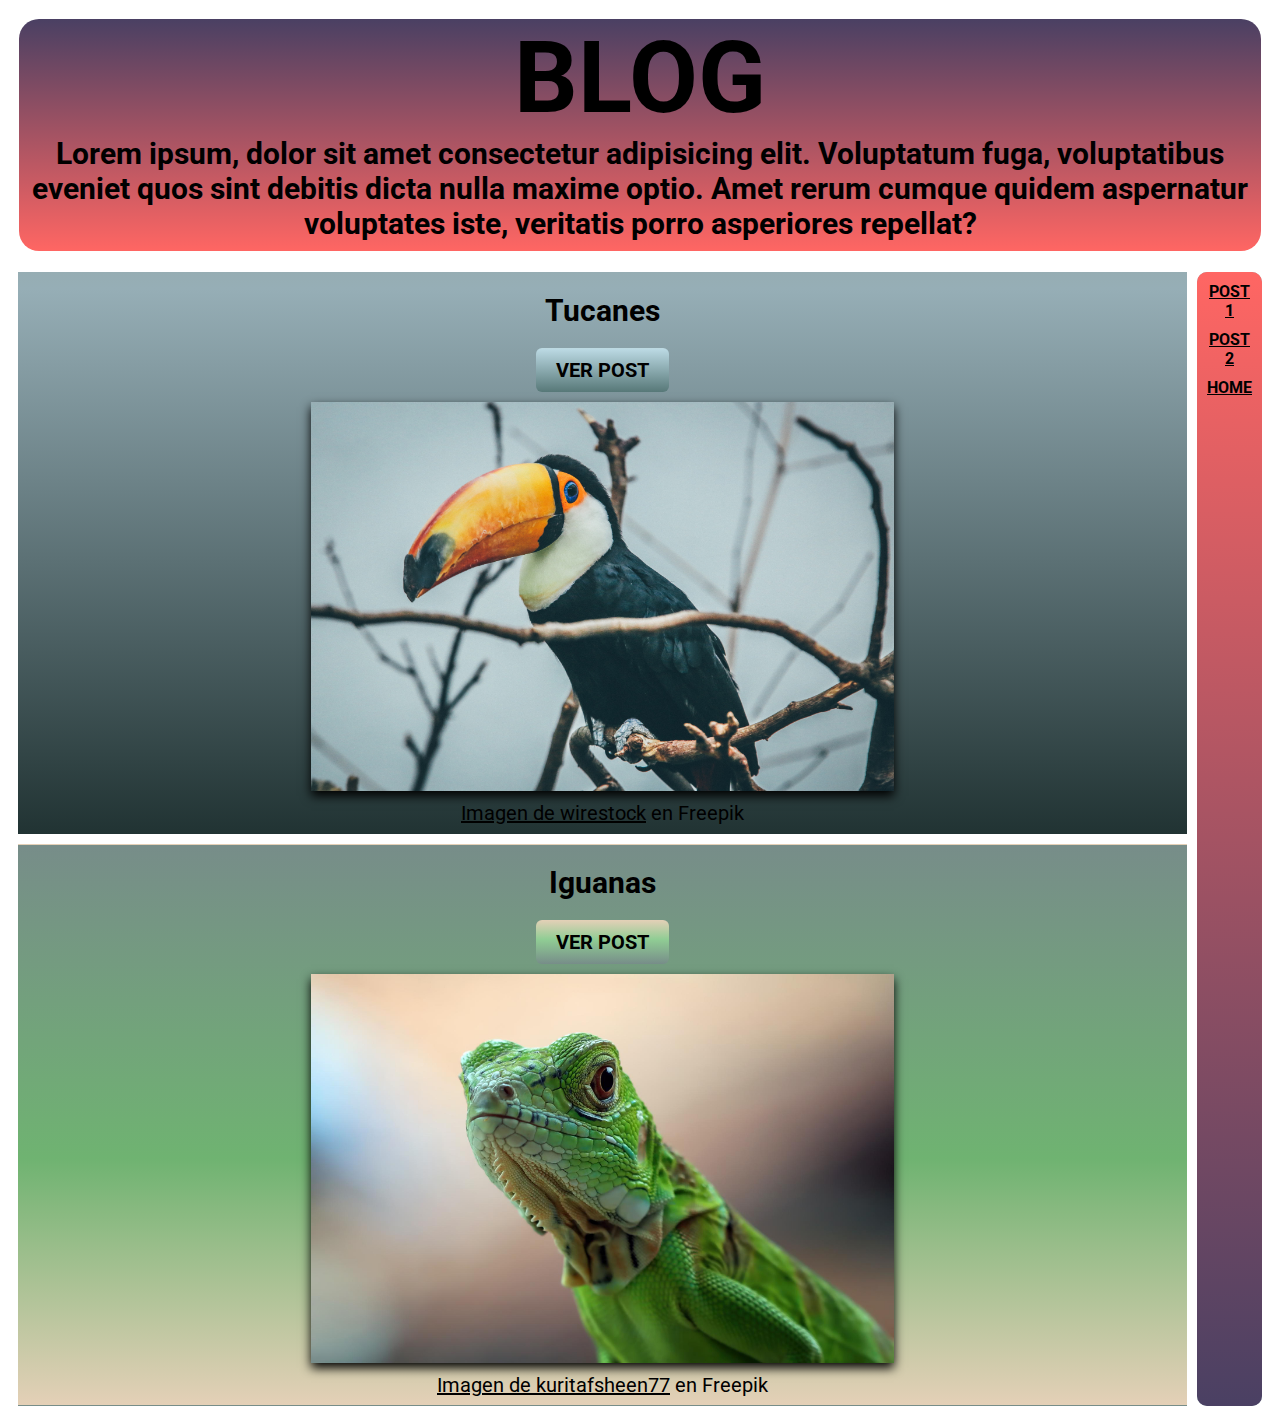
<file: index.html>
<!DOCTYPE html>
<html lang="en">
<head>
  <meta charset="UTF-8">
  <meta http-equiv="X-UA-Compatible" content="IE=edge">
  <meta name="viewport" content="width=device-width, initial-scale=1.0">
  <title>Blog</title>
  <link rel="stylesheet" href="style.css">
  <link rel="preconnect" href="https://fonts.googleapis.com">
<link rel="preconnect" href="https://fonts.gstatic.com" crossorigin>
<link href="https://fonts.googleapis.com/css2?family=Montserrat:wght@400;700&family=Roboto:wght@400;700&display=swap" rel="stylesheet">
</head>
<body>
 
 
 <table class="content">
  <tbody>
    <th colspan="2" class="main">
        <p class="descripcion"> <snap class="header">BLOG</snap><br>Lorem ipsum, dolor sit amet consectetur adipisicing elit. Voluptatum fuga, voluptatibus eveniet quos sint debitis dicta nulla maxime optio. Amet rerum cumque quidem aspernatur voluptates iste, veritatis porro asperiores repellat?</p>
        <p class="poststext"></p>
    </th>
    <tr class="post1">
      <td class="posts">
        <p class="title">Tucanes</p>
        <a class="verpost1" href="post.html">VER POST</a>
        <img class= "blog-image" src="images/tucan.jpg" alt="tucan">
        <p class="link"><a target="_blank" class="link" href="https://www.freepik.es/foto-gratis/disparo-amplio-enfoque-selectivo-tucan-rama-arbol_7908985.htm#query=tucan%20tucan&position=0&from_view=search&track=sph">Imagen de wirestock</a> en Freepik</p>
      </td>
      <td class="sidebar" rowspan="2">
        <aside>
          <section><a class="links" href="post.html">POST 1</a></section>
          <section><a class="links" href="post2.html">POST 2</a></section>
          <section><a class="links" href="index.html">HOME</a></section>
        </aside>
      </td>
    </tr>
    <tr  class="post2">
      <td class="posts">
     <p class="title">Iguanas<br></p>
        <a class="verpost2" href="post2.html">VER POST</a>
        <img class= "blog-image" src="images/iguana.jpg" alt="iguana">
        <p class="link"><a target="_blank" class="link" href="https://www.freepik.es/foto-gratis/hermosa-iguana-verde-closeup-cabeza-madera-animal-closeup_25852396.htm#query=iguana&position=3&from_view=keyword">Imagen de kuritafsheen77</a> en Freepik</p>
      </td>
    </tr>
  </tbody>
 </table>



</body>
</html>
</file>
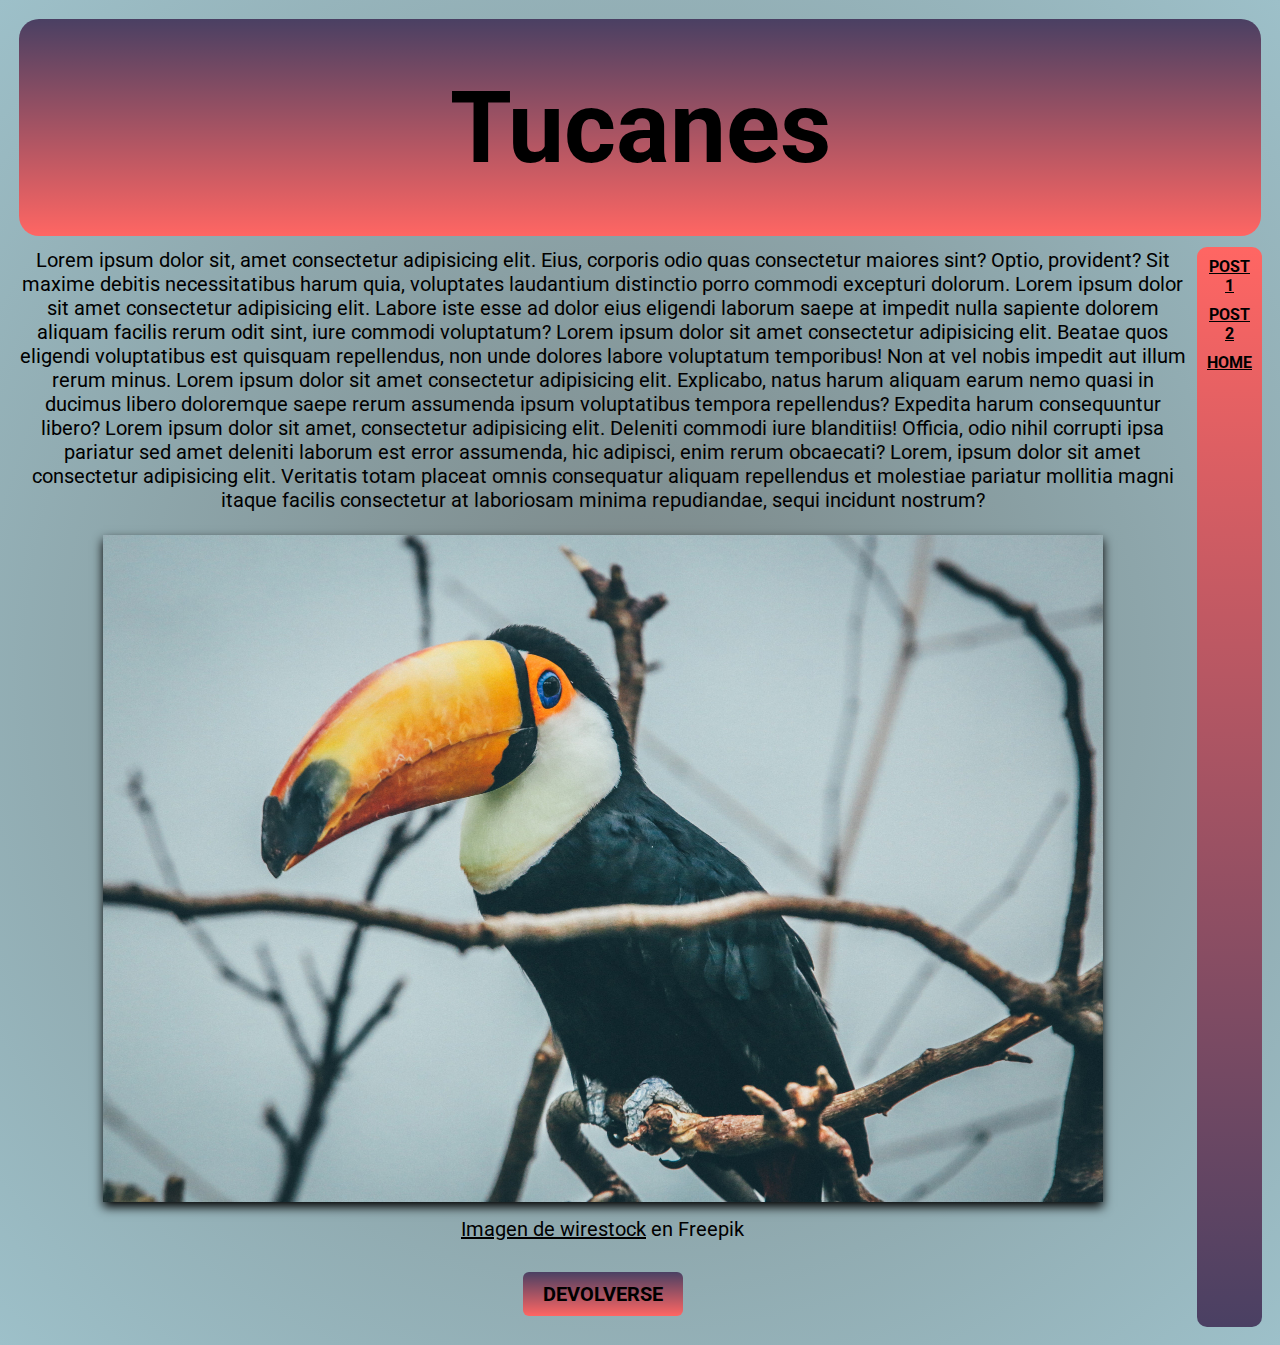
<file: post.html>
<!DOCTYPE html>
<html lang="en">
<head>
  <meta charset="UTF-8">
  <meta http-equiv="X-UA-Compatible" content="IE=edge">
  <meta name="viewport" content="width=device-width, initial-scale=1.0">
  <title>Tucanes</title>
  <link rel="stylesheet" href="style.css">
  <link rel="preconnect" href="https://fonts.googleapis.com">
<link rel="preconnect" href="https://fonts.gstatic.com" crossorigin>
<link href="https://fonts.googleapis.com/css2?family=Montserrat:wght@400;700&family=Roboto:wght@400;700&display=swap" rel="stylesheet">
</head>
<body class="bodypost1">
  

  <table class="content">
    <tbody>
      <th colspan="2">
        <p class="titulop1">Tucanes</p>
      </th>
      <tr>
        <td class="posts">
          <p>Lorem ipsum dolor sit, amet consectetur adipisicing elit. Eius, corporis odio quas consectetur maiores sint? Optio, provident? Sit maxime debitis necessitatibus harum quia, voluptates laudantium distinctio porro commodi excepturi dolorum. Lorem ipsum dolor sit amet consectetur adipisicing elit. Labore iste esse ad dolor eius eligendi laborum saepe at impedit nulla sapiente dolorem aliquam facilis rerum odit sint, iure commodi voluptatum?
            Lorem ipsum dolor sit amet consectetur adipisicing elit. Beatae quos eligendi voluptatibus est quisquam repellendus, non unde dolores labore voluptatum temporibus! Non at vel nobis impedit aut illum rerum minus. Lorem ipsum dolor sit amet consectetur adipisicing elit. Explicabo, natus harum aliquam earum nemo quasi in ducimus libero doloremque saepe rerum assumenda ipsum voluptatibus tempora repellendus? Expedita harum consequuntur libero? Lorem ipsum dolor sit amet, consectetur adipisicing elit. Deleniti commodi iure blanditiis! Officia, odio nihil corrupti ipsa pariatur sed amet deleniti laborum est error assumenda, hic adipisci, enim rerum obcaecati? Lorem, ipsum dolor sit amet consectetur adipisicing elit. Veritatis totam placeat omnis consequatur aliquam repellendus et molestiae pariatur mollitia magni itaque facilis consectetur at laboriosam minima repudiandae, sequi incidunt nostrum?
          </p>
          <br>
          <img src="images/tucan.jpg" alt="">
          <p class="link"><a target="_blank" class="link" href="https://www.freepik.es/foto-gratis/disparo-amplio-enfoque-selectivo-tucan-rama-arbol_7908985.htm#query=tucan%20tucan&position=0&from_view=search&track=sph">Imagen de wirestock</a> en Freepik</p>
          <br>
          <a class="devolverse" href="index.html">DEVOLVERSE</a>
        </td>
        <td class="sidebar">
          <aside>
            <section><a class="links" href="post.html">POST 1</a></section>
            <section><a class="links" href="post2.html">POST 2</a></section>
            <section><a class="links" href="index.html">HOME</a></section>
          </aside>
        </td>
      </tr>
    </tbody>
   </table>
</body>
</html>
</file>
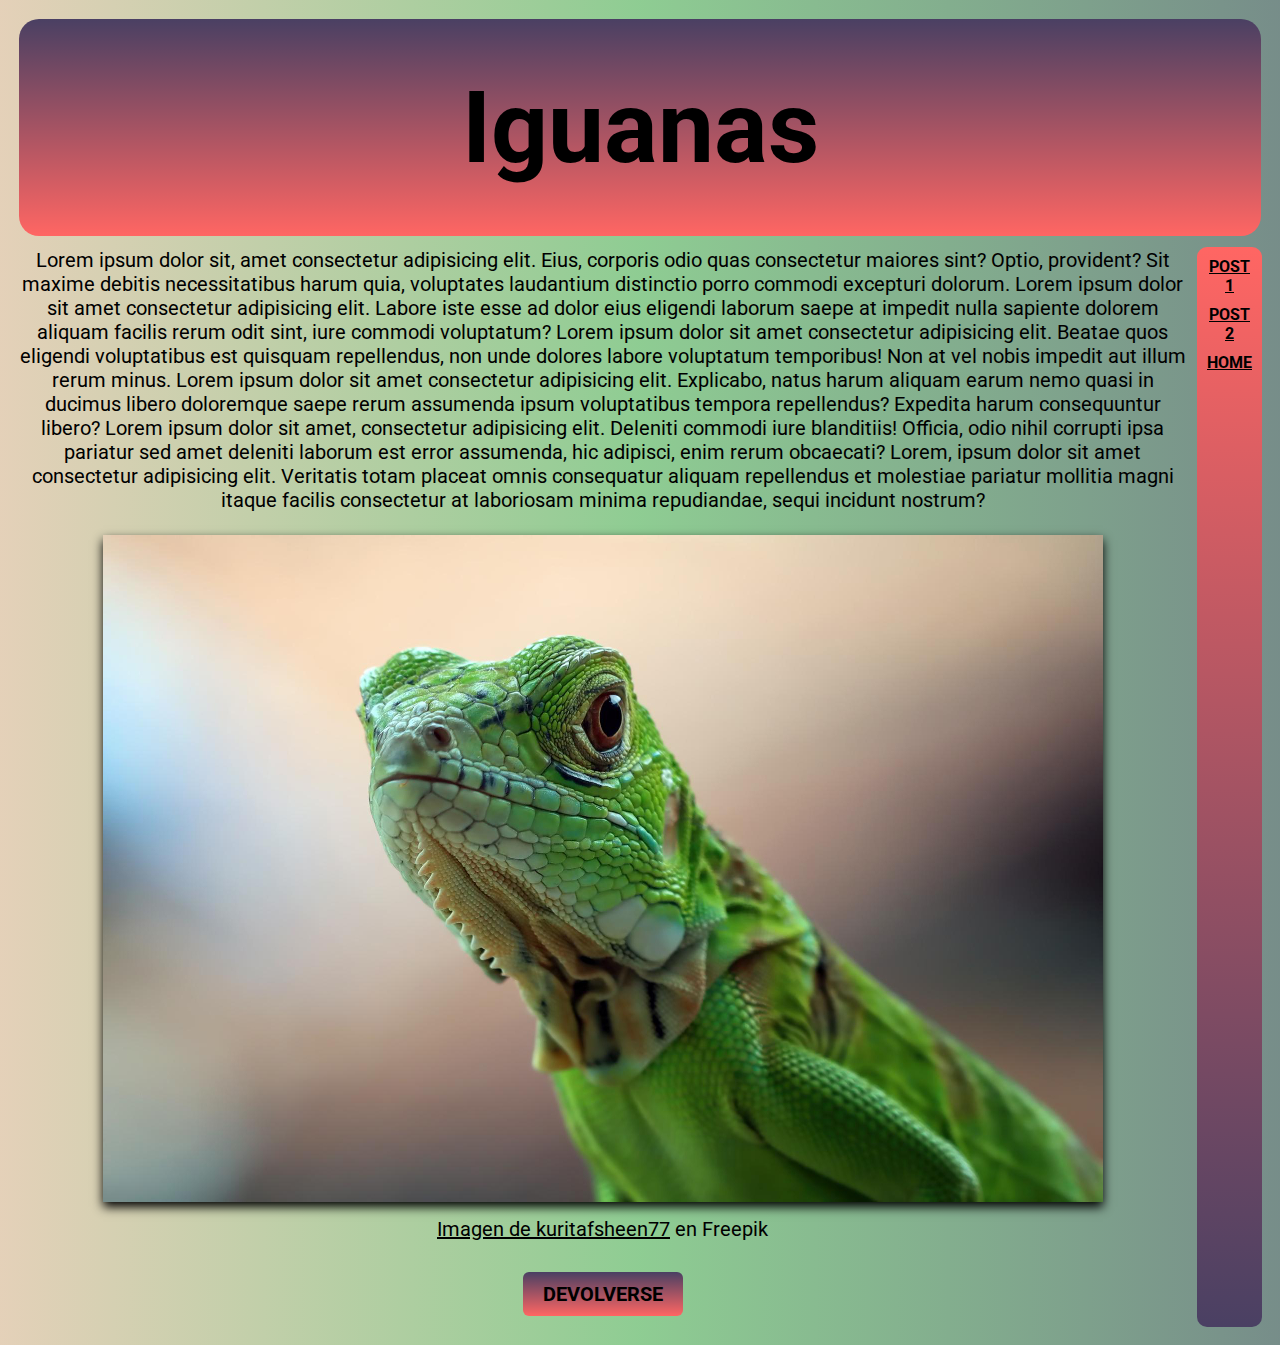
<file: post2.html>
<!DOCTYPE html>
<html lang="en">
<head>
  <meta charset="UTF-8">
  <meta http-equiv="X-UA-Compatible" content="IE=edge">
  <meta name="viewport" content="width=device-width, initial-scale=1.0">
  <title>Iguanas</title>
  <link rel="stylesheet" href="style.css">
  <link rel="preconnect" href="https://fonts.googleapis.com">
<link rel="preconnect" href="https://fonts.gstatic.com" crossorigin>
<link href="https://fonts.googleapis.com/css2?family=Montserrat:wght@400;700&family=Roboto:wght@400;700&display=swap" rel="stylesheet">
</head>
<body class="bodypost2">
  

  <table class="content">
    <tbody>
      <th colspan="2">
        <p class="titulop1">Iguanas</p>
      </th>
      <tr>
        <td class="posts">
          <p>Lorem ipsum dolor sit, amet consectetur adipisicing elit. Eius, corporis odio quas consectetur maiores sint? Optio, provident? Sit maxime debitis necessitatibus harum quia, voluptates laudantium distinctio porro commodi excepturi dolorum. Lorem ipsum dolor sit amet consectetur adipisicing elit. Labore iste esse ad dolor eius eligendi laborum saepe at impedit nulla sapiente dolorem aliquam facilis rerum odit sint, iure commodi voluptatum?
            Lorem ipsum dolor sit amet consectetur adipisicing elit. Beatae quos eligendi voluptatibus est quisquam repellendus, non unde dolores labore voluptatum temporibus! Non at vel nobis impedit aut illum rerum minus. Lorem ipsum dolor sit amet consectetur adipisicing elit. Explicabo, natus harum aliquam earum nemo quasi in ducimus libero doloremque saepe rerum assumenda ipsum voluptatibus tempora repellendus? Expedita harum consequuntur libero? Lorem ipsum dolor sit amet, consectetur adipisicing elit. Deleniti commodi iure blanditiis! Officia, odio nihil corrupti ipsa pariatur sed amet deleniti laborum est error assumenda, hic adipisci, enim rerum obcaecati? Lorem, ipsum dolor sit amet consectetur adipisicing elit. Veritatis totam placeat omnis consequatur aliquam repellendus et molestiae pariatur mollitia magni itaque facilis consectetur at laboriosam minima repudiandae, sequi incidunt nostrum?
          </p>
          <br>
          <img src="images/iguana.jpg" alt="">
          <p class="link"><a target="_blank" class="link" href="https://www.freepik.es/foto-gratis/hermosa-iguana-verde-closeup-cabeza-madera-animal-closeup_25852396.htm#query=iguana&position=3&from_view=keyword">Imagen de kuritafsheen77</a> en Freepik</p>
          <br>
          <a class="devolverse" href="index.html">DEVOLVERSE</a>
        </td>
        <td class="sidebar">
          <aside>
            <section><a class="links" href="post.html">POST 1</a></section>
            <section><a class="links" href="post2.html">POST 2</a></section>
            <section><a class="links" href="index.html">HOME</a></section>
          </aside>
        </td>
      </tr>
    </tbody>
   </table>
   
   
</body>
</html>
</file>
<file: style.css>
body {
  text-align: center;
  background: rgb(255, 255, 255);
}

p {
  font-family: Roboto;
  margin-top: 0;
  margin-bottom: 0;
  margin-left: 0;
  margin-right: 0;
}

a {
  font-family: Roboto;
  margin-bottom: 8px;
}

img {
  box-shadow: 0px 5px 10px rgba(0, 0, 0, 01);
  margin-bottom: 10px;
}

.header {
  font-weight: bold;
  font-size: 100px;
  
}

.descripcion {
  font-size: 30px;
  
  padding-bottom: 10px;
  margin-bottom: 10px;
  background: rgb(255,102,99);
  background: linear-gradient(0deg, rgba(255,102,99,1) 0%, rgba(74,64,99,1) 100%);
  border-radius: 20px;
  padding-left: 10px;
  padding-right: 10px;
}

.poststext {
  font-size: 25px;
  font-weight: bold;
}

.title {
  font-weight: bold;
  font-size: 30px;
  margin-top: 20px;
  margin-bottom: 20px;
}

.blog-image {
  display: block;
  margin-left: auto;
  margin-right: auto;
  width: 50%;
  margin-bottom: 10px;
}

a.verpost1 {
  appearance: button;
  text-decoration: none;
}

a.verpost2 {
  appearance: button;
  text-decoration: none;
}

.verpost1 {
  background: rgb(87,120,120);
  background: linear-gradient(0deg, rgba(87,120,120,1) 0%, rgba(187,217,227,1) 97%, rgba(190,217,224,1) 100%);
  padding-top: 10px;
  padding-bottom: 10px;
  padding-left: 20px;
  padding-right: 20px;
  color: black;
  font-weight: bold;
  border-style: none;
  border-radius: 6px;
  transition: box-shadow 0.15s, opacity 0.15s;
  cursor: pointer;
  margin-bottom: 10px;
}

.verpost1:hover {
  box-shadow: 0px 0px 10px rgba(0, 0, 0, 0.3)
}

.verpost1:active {
  opacity: 0.8;
}

.verpost2 {
  background-image: rgb(228,208,183);
  background-image: linear-gradient(180deg, rgba(228,208,183,1) 0%, rgba(144,205,148,1) 44%, rgba(119,141,137,1) 100%);
  padding-top: 10px;
  padding-bottom: 10px;
  padding-left: 20px;
  padding-right: 20px;
  color: black;
  font-weight: bold;
  border-style: none;
  border-radius: 6px;
  transition: box-shadow 0.15s, opacity 0.15s;
  cursor: pointer;
  margin-bottom: 10px;
}

.verpost2:hover {
  box-shadow: 0px 0px 10px rgba(0, 0, 0, 0.3)
}

.verpost2:active {
  opacity: 0.8;
}

.posts {
  width: 95%;
  font-size: 20px;
  vertical-align: top;
}

.sidebar {
  width: 5%;
  vertical-align: top;
  text-align: center;
  border-radius: 10px;
  background: rgb(255,102,99);
  background: linear-gradient(180deg, rgba(255,102,99,1) 0%, rgba(74,64,99,1) 100%);
  transition: all 0.3s;
  padding: 10px;
  height: 100%;
}

.content {
  width: 100%;
  height: 100%;
}

aside {
 font-weight: bold;
}

.titulop1 {
  font-weight: bold;
  font-size: 100px;
  background: rgb(255,102,99);
  background: linear-gradient(0deg, rgba(255,102,99,1) 0%, rgba(74,64,99,1) 100%);
  padding: 50px;
  border-radius: 20px;
}

.links {
  text-decoration: underline;
  color: black;
}

section {
  margin-bottom: 10px;
}

.post1 {
  background: rgb(33,51,51);
background: linear-gradient(0deg, rgba(33,51,51,1) 0%, rgba(150,174,182,1) 97%, rgba(150,173,179,1) 100%);
}

.post2 {
  background: rgb(228,208,183);
  background: linear-gradient(0deg, rgba(228,208,183,1) 0%, rgba(111,179,113,1) 44%, rgba(119,141,137,1) 100%);
  border-radius: 10px;
  border: 1px solid;
}

table {
  border-collapse: separate;
  border-spacing: 10px;
}

.bodypost1 {
  background: rgb(97,120,120);
background: radial-gradient(circle, rgb(122, 133, 133) 0%, rgb(157, 192, 201) 100%);
}

.bodypost2 {
  background: hsla(33, 45%, 81%, 1);
  background: linear-gradient(90deg, hsla(33, 45%, 81%, 1) 0%, hsla(124, 38%, 68%, 1) 50%, hsla(169, 9%, 51%, 1) 100%);
}

a.devolverse {
  appearance: button;
  text-decoration: none;
}

.devolverse {
  background: rgb(255,102,99);
  background: linear-gradient(0deg, rgba(255,102,99,1) 0%, rgba(74,64,99,1) 100%);
  padding-top: 10px;
  padding-bottom: 10px;
  padding-left: 20px;
  padding-right: 20px;
  color: black;
  font-weight: bold;
  border-style: none;
  border-radius: 6px;
  transition: box-shadow 0.15s, opacity 0.15s;
  cursor: pointer;
  margin-bottom: 10px;
}

a.link {
color: black;
}

p.link {
  margin-bottom: 8px;
}
</file>
